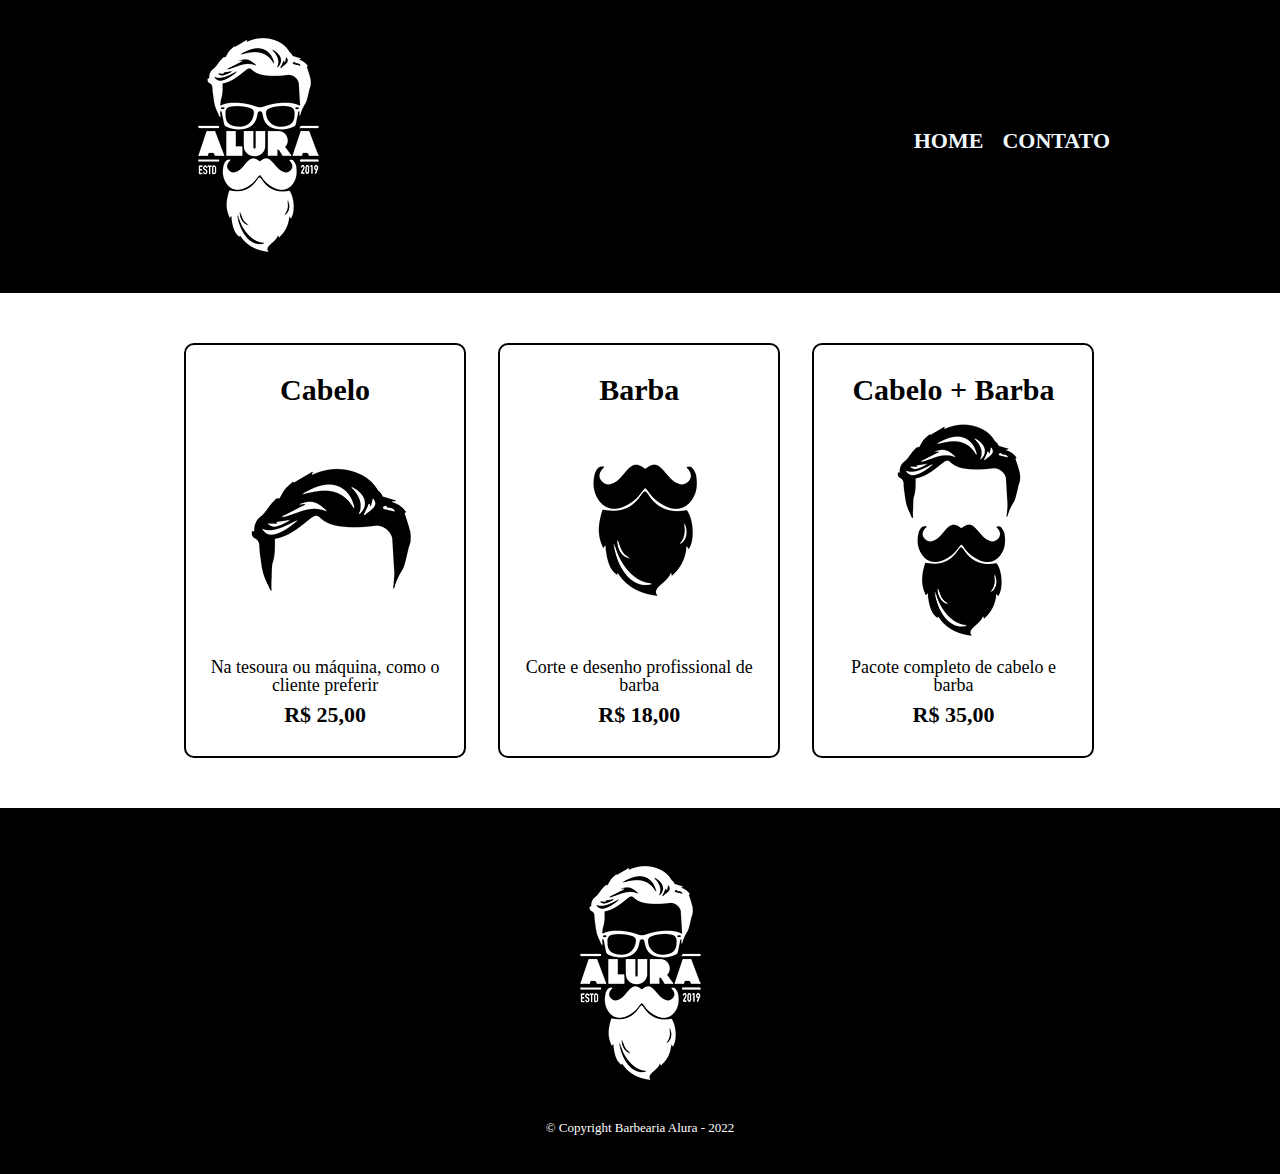
<file: index.html>
<!DOCTYPE html>
<html>
	<head>
		<meta charset="UTF-8">
		<title>Barbearia Alura</title>

		<link rel="stylesheet" href="css/reset.css">
		<link rel="stylesheet" href="css/style.css">
		<link rel="icon" type="image/x-icon" href="img/favicon.ico">
	</head>
	<body>
		<header>
			<div class="caixa">
				<h1><img src="img/logo-branco.png" alt="Logo da Barbearia Alura"></h1>

				<nav>
					<ul>
						<li><a href="index.html">Home</a></li>
						<li><a href="contato.html">Contato</a></li>
					</ul>
				</nav>
			</div>
		</header>

		<main>
			<ul class="produtos">
				<li>
					<h2>Cabelo</h2>
					<img src="img/cabelo.jpg">
					<p class="produto-descricao">Na tesoura ou máquina, como o cliente preferir</p>
					<p class="produto-preco">R$ 25,00</p>
				</li>
				<li>
					<h2>Barba</h2>
					<img src="img/barba.jpg">
					<p class="produto-descricao">Corte e desenho profissional de barba</p>
					<p class="produto-preco">R$ 18,00</p>
				</li>
				<li>
					<h2>Cabelo + Barba</h2>
					<img src="img/cabelo+barba.jpg">
					<p class="produto-descricao">Pacote completo de cabelo e barba</p>
					<p class="produto-preco">R$ 35,00</p>
				</li>
			</ul>
		</main>

		<footer>
			<img src="img/logo-branco.png">
			<p class="copyright">&copy; Copyright Barbearia Alura - 2022</p>
		</footer>
	</body>
</html>
</file>
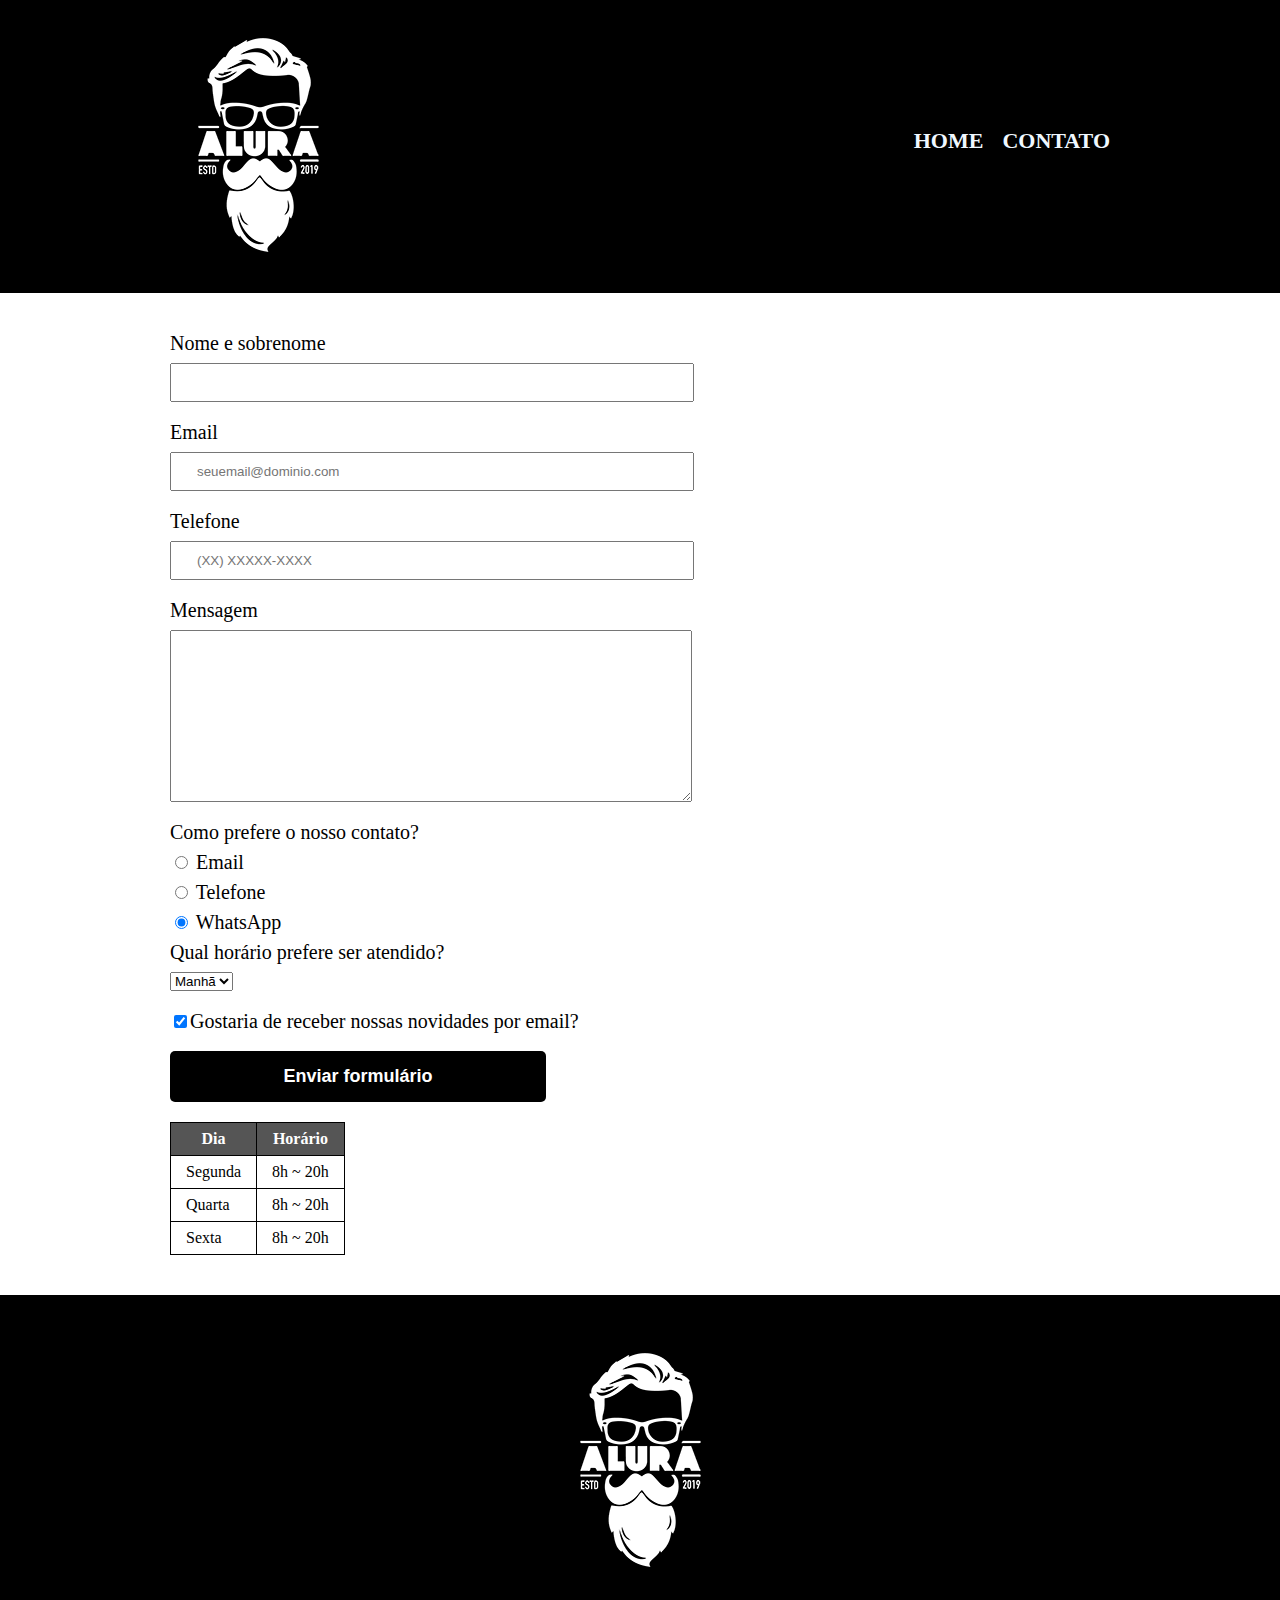
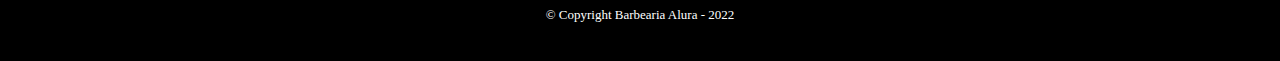
<file: contato.html>
<!DOCTYPE html>
<html>
	<head>
		<meta charset="UTF-8">
		<title>Contato - Barbearia Alura</title>

		<link rel="stylesheet" href="css/reset.css">
		<link rel="stylesheet" href="css/style.css">
		<link rel="icon" type="image/x-icon" href="img/favicon.ico">
	</head>
	<body>
		<header>
			<div class="caixa">
				<h1><img src="img/logo-branco.png" alt="Logo da Barbearia Alura"></h1>

				<nav>
					<ul>
						<li><a href="index.html">Home</a></li>
						<li><a href="contato.html">Contato</a></li>
					</ul>
				</nav>
			</div>
		</header>

		<main>
			<form>
				<label for="nomesobrenome">Nome e sobrenome</label>
				<input type="text" id="nomesobrenome" class="input-padrao" required>

				<label for="email">Email</label>
				<input type="email" id="email" class="input-padrao" required placeholder="seuemail@dominio.com">

				<label for="telefone">Telefone</label>
				<input type="tel" id="telefone" class="input-padrao" required placeholder="(XX) XXXXX-XXXX">

				<label for="mensagem">Mensagem</label>
				<textarea cols="70" rows="10" id="mensagem" class="input-padrao" required></textarea>

				<fieldset>
					<legend>Como prefere o nosso contato?</legend>
					<label for="radio-email"><input type="radio" name="contato" value="email" id="radio-email"> Email</label>
					
					<label for="radio-telefone"><input type="radio" name="contato" value="telefone" id="radio-telefone"> Telefone</label>
					
					<label for="radio-whatsapp"><input type="radio" name="contato" value="whatsapp" id="radio-whatsapp" checked> WhatsApp</label>
				</fieldset>

				<fieldset>
					<legend>Qual horário prefere ser atendido?</legend>
					<select>
						<option>Manhã</option>
						<option>Tarde</option>
						<option>Noite</option>
					</select>
				</fieldset>

				<label class="checkbox"><input type="checkbox" checked>Gostaria de receber nossas novidades por email?</label>

				<input type="submit" value="Enviar formulário" class="enviar">

				<table>
					<thead>
						<tr>
							<th>Dia</th>
							<th>Horário</th>
						</tr>
					</thead>
					<tbody>
						<tr>
							<td>Segunda</td>
							<td>8h ~ 20h</td>
						</tr>
						<tr>
							<td>Quarta</td>
							<td>8h ~ 20h</td>
						</tr>
						<tr>
							<td>Sexta</td>
							<td>8h ~ 20h</td>
						</tr>
					</tbody>
				</table>
			</form>
		</main>

		<footer>
			<img src="img/logo-branco.png" alt="Logo da Barbearia Alura">
			<p class="copyright">&copy; Copyright Barbearia Alura - 2022</p>
		</footer>
	</body>
</html>
</file>
<file: css/style.css>
header {
	background: rgb(0, 0, 0);
	padding: 20px 0;
}

.caixa {
	position: relative;
	width: 940px;
	margin: 0 auto;
}

nav {
	position: absolute;
	top: 110px;
	right: 0;
}

nav li {
	display: inline;
	margin: 0 0 0 15px;
}

nav a {
	text-transform: uppercase;
	color:aliceblue;
	font-weight: bold;
	font-size: 22px;
	text-decoration: none;
}

nav a:hover {
	color: #644405;
	text-decoration: underline;
}

.produtos {
	width: 940px;
	margin: 0 auto;
	padding: 50px 0;
}

.produtos li {
	display: inline-block;
	text-align: center;
	width: 30%;
	vertical-align: top;
	margin: 0 1.5%;
	padding: 30px 20px;
	box-sizing: border-box;
	border: 2px solid #000000;
	border-radius: 10px;
}

.produtos li:hover {
	border-color: #C78C19;
}

.produtos li:active {
	border-color: #088C19;	
}

.produtos li:hover h2 {
	font-size: 34px;
}

.produtos h2 {
	font-size: 30px;
	font-weight: bold;
}

.produto-descricao {
	font-size: 18px;
}

.produto-preco {
	font-size: 22px;
	font-weight: bold;
	margin-top: 10px;
}

footer {
	text-align: center;
	background:  rgb(0, 0, 0);
	padding: 40px 0;
}

.copyright {
	color: #FFFFFF;
	font-size: 13px;
	margin: 20px 0 0;
}

main {
	width: 940px;
	margin: 0 auto;
}

form {
	margin: 40px 0;
}

form label, form legend {
	display:block;
	font-size: 20px;
	margin: 0 0 10px;
}

.input-padrao {
	display: block;
	margin: 0 0 20px;
	padding: 10px 25px;
	width: 50%;
}

.checkbox {
	margin: 20px 0;
}

.enviar {
	width: 40%;
	padding: 15px 0;
	background: #000000;
	color: white;
	font-weight: bold;
	font-size: 18px;
	border: none;
	border-radius: 5px;
	transition: 1s background;
}

.enviar:hover {
	background: darkgray;
}

table {
    margin: 20px 0 40px;
}

thead {
    background: #555555;
    color: white;
    font-weight: bold;
}

td, th {
    border: 1px solid #000000;
    padding: 8px 15px;
}

@media screen and (max-width: 480px) {
    .caixa, .principal, .conteudo-beneficios, .mapa-conteudo, .video {
        width: auto;
    }

    h1 {
        text-align: center;
    }

    nav {
        position: static;
    }

    .lista-beneficios, .imagem-beneficios {
        width: 100%;
    }
}
</file>
